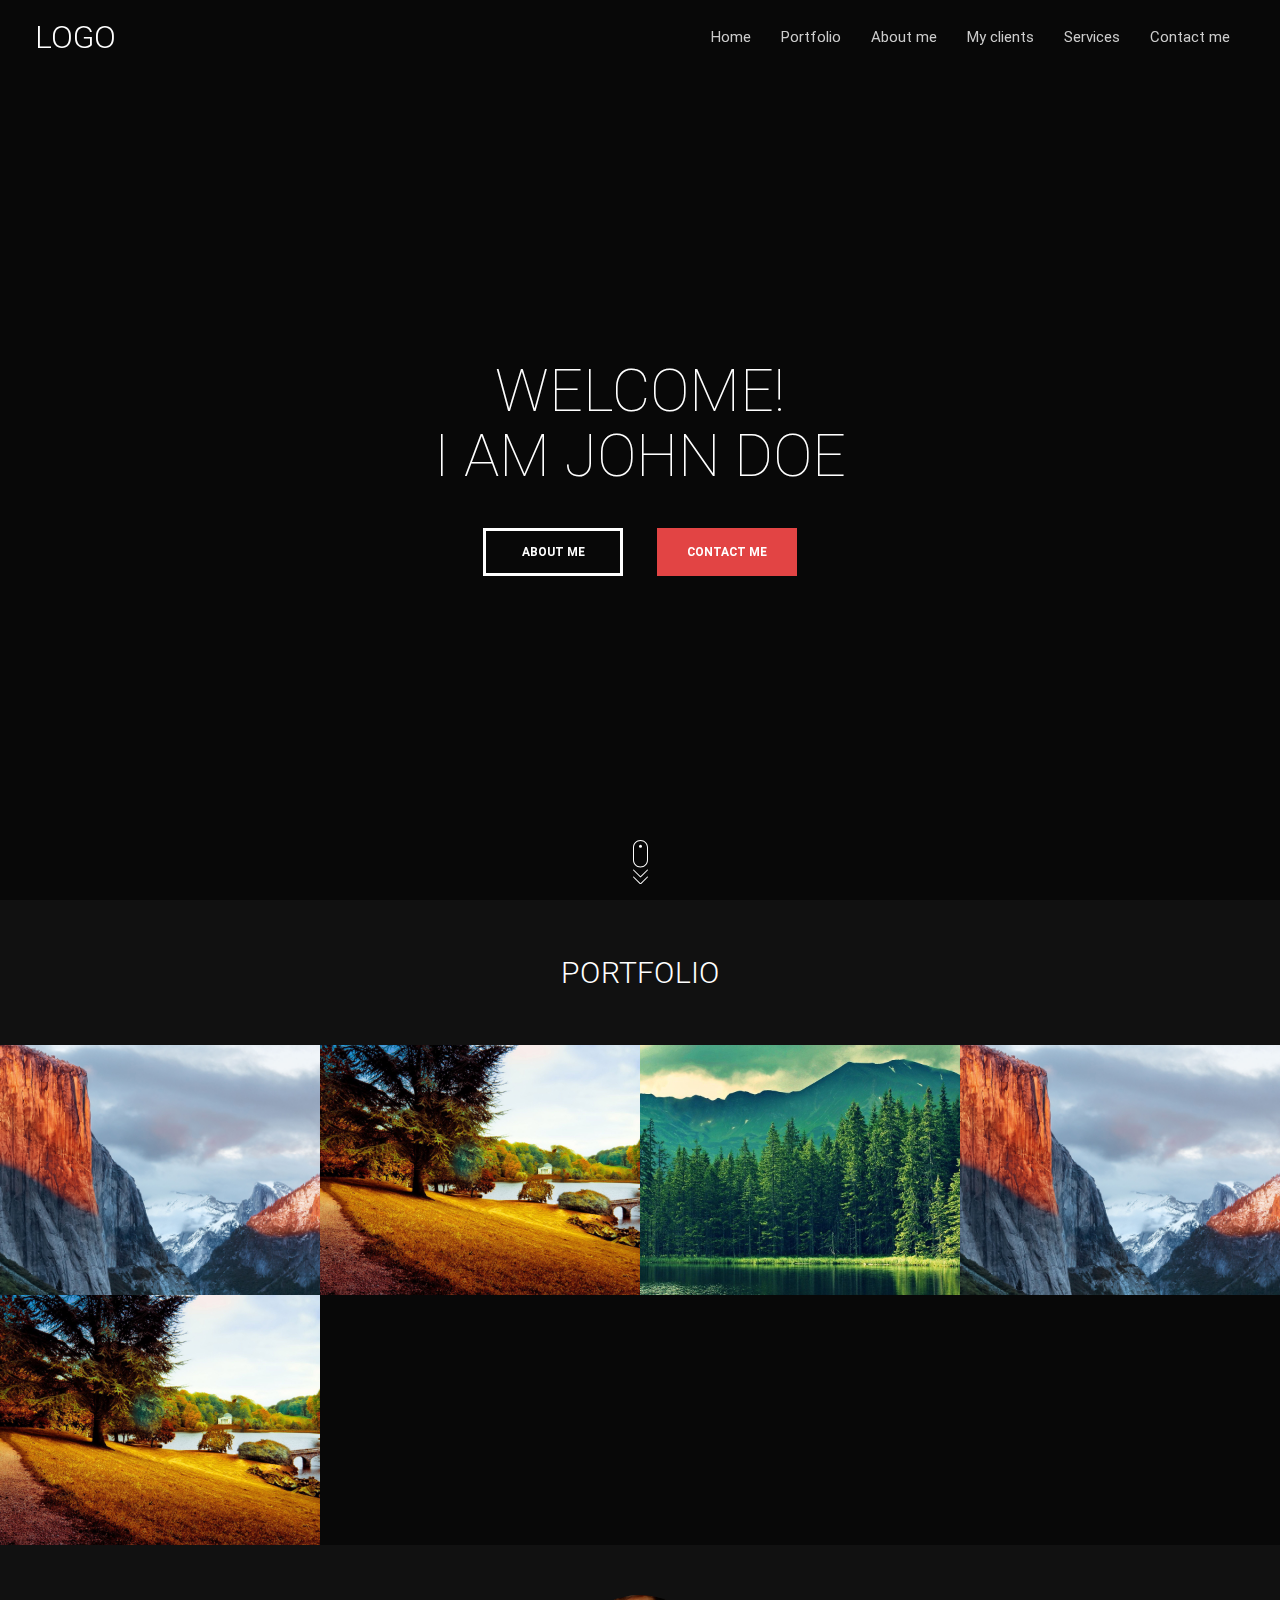
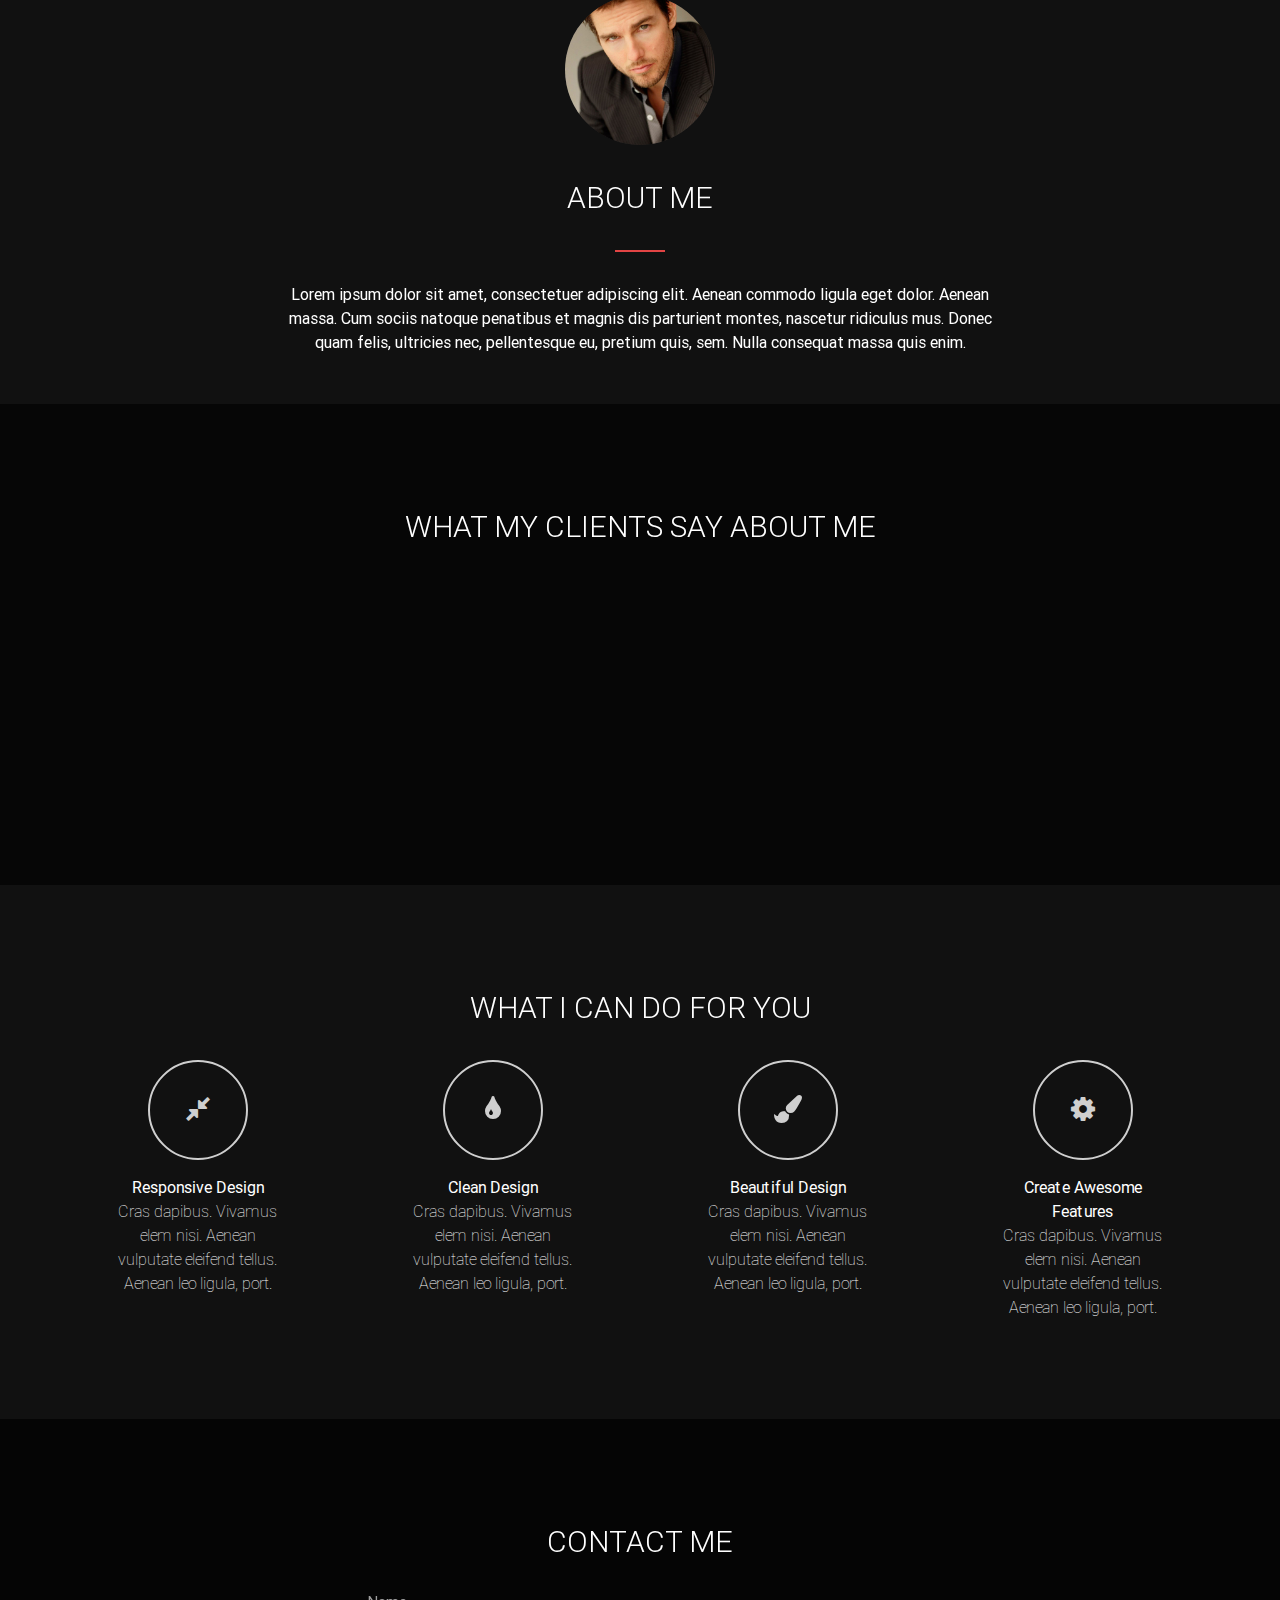
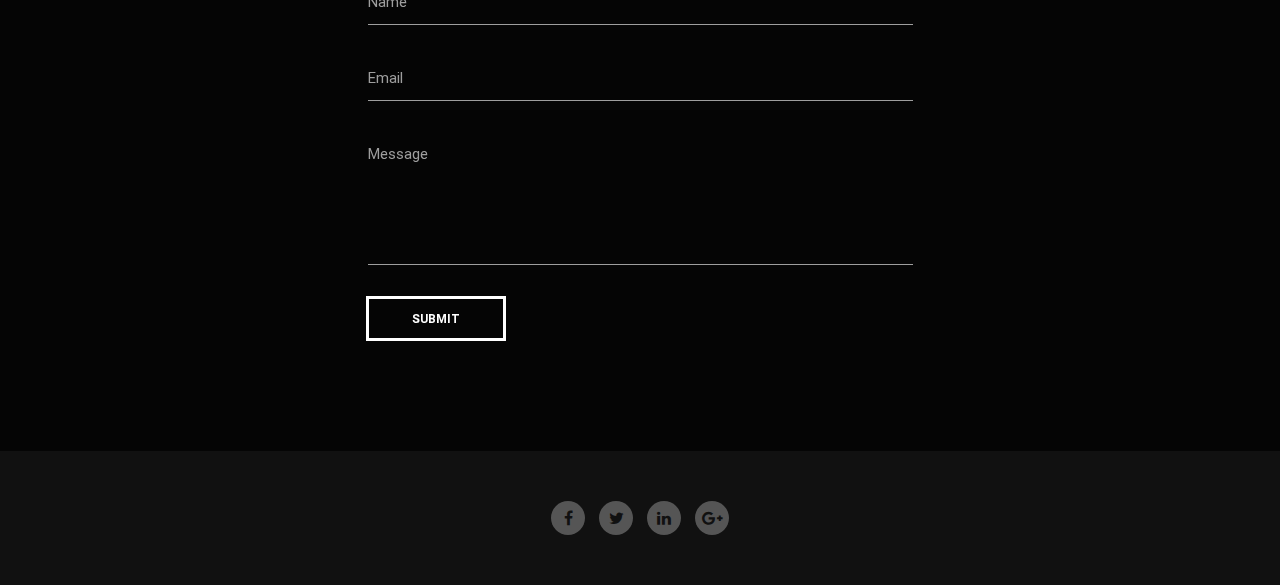
<file: Source/PiksTheme.Client/index.html>
﻿<!DOCTYPE html>
<html ng-app="piksTheme" ng-cloak>
<head>
    <title>Piks Theme</title>
    <meta charset="utf-8" />
    <link rel="stylesheet" href="lib/materialize/css/materialize.min.css">
    <link rel="stylesheet" href="lib/font-awesome/css/font-awesome.min.css">
    <link rel="stylesheet" href="css/style.css">
</head>
<body class="-dark-bg" ng-controller="MainController as main">
    <header id="home" class="-section" data-image="images/header-image-1.jpg">
        <div class="-vbox -dark-overlay-5">
            <div class="-nav-fixed -table-row">
                <nav class="-transparent">
                    <a href="#home" class="brand-logo -upcase -light">Logo</a>
                    <ul class="right hide-on-med-and-down">
                        <li><a href="#home">Home</a></li>
                        <li><a href="#portfolio">Portfolio</a></li>
                        <li><a href="#about-me">About me</a></li>
                        <li><a href="#my-clients">My clients</a></li>
                        <li><a href="#services">Services</a></li>
                        <li><a href="#contact-me">Contact me</a></li>
                    </ul>
                    <div class="-side-nav">
                        <div class="-close-nav-wrapper -text-right">
                            <a class="-close-nav">
                                <img src="lib/icons/close.svg" alt="Close Menu Icon">
                            </a>
                        </div>
                        <div class="-text-center">
                            <ul>
                                <li><a href="#home">Home</a></li>
                                <li><a href="#portfolio">Portfolio</a></li>
                                <li><a href="#about-me">About me</a></li>
                                <li><a href="#my-clients">My clients</a></li>
                                <li><a href="#services">Services</a></li>
                                <li><a href="#contact-me">Contact me</a></li>
                            </ul>
                        </div>
                    </div>
                    <a href="#" data-activates="slide-out" class="-button-collapse">
                        <img class="-v-middle" src="lib/icons/navigation-bars.svg" alt="Navigation Bars">
                    </a>
                </nav>
            </div>
            <div class="-vbox-content -text-center">
                <h1 class="-thin -upcase">Welcome! <br> I am John Doe</h1>
                <div class="-button-group">
                    <a href="#about-me" class="-button -white -white-bg -line -bold">About me</a>
                    <a href="#contact-me" class="-button -material-red -material-red-bg -bold">Contact me</a>
                </div>
            </div>
            <a href="#portfolio" class="scroll-down -text-center">
                <svg xmlns="http://www.w3.org/2000/svg" xmlns:xlink="http://www.w3.org/1999/xlink" version="1.1" id="Layer_1" x="0px" y="0px" width="204.802px" height="607.573px" viewBox="580.6 3.413 204.802 607.573" enable-background="new 580.6 3.413 204.802 607.573" xml:space="preserve">
                <circle class="scroll-down-circle" fill="#FFFFFF" cx="683" cy="88.747" r="20.48" />
                <path fill="#FFFFFF" d="M683,3.413c-56.552,0-102.4,45.855-102.4,102.414v170.639c0,56.559,45.848,102.414,102.4,102.414  c56.552,0,102.4-45.855,102.4-102.414V105.827C785.4,49.268,739.552,3.413,683,3.413z M771.747,276.466  c0,48.94-39.813,88.76-88.747,88.76c-48.934,0-88.747-39.82-88.747-88.76V105.827c0-48.94,39.813-88.76,88.747-88.76  c48.934,0,88.747,39.82,88.747,88.76V276.466z" />
                <path fill="#FFFFFF" d="M773.747,408.187L683,498.934l-90.747-90.747c-2.669-2.669-6.984-2.669-9.653,0  c-2.669,2.669-2.669,6.984,0,9.653l95.573,95.573c1.331,1.331,3.079,2,4.826,2c1.748,0,3.495-0.669,4.826-2L783.4,417.84  c2.669-2.669,2.669-6.984,0-9.653C780.731,405.518,776.416,405.518,773.747,408.187z" />
                <path fill="#FFFFFF" d="M773.747,503.76L683,594.507l-90.747-90.747c-2.669-2.669-6.984-2.669-9.653,0  c-2.669,2.669-2.669,6.984,0,9.653l95.573,95.573c1.331,1.331,3.079,2,4.826,2c1.748,0,3.495-0.669,4.826-2l95.573-95.573  c2.669-2.669,2.669-6.984,0-9.653C780.731,501.091,776.416,501.091,773.747,503.76z" />
                </svg>
            </a>
        </div>
    </header>

    <div ng-view></div>

    <footer>
        <div class="-dark-bg -padding-l -social-links -text-center">
            <div class="-button -circle -radius">
                <i class="fa fa-facebook"></i>
            </div>
            <div class="-button -circle -radius">
                <i class="fa fa-twitter"></i>
            </div>
            <div class="-button -circle -radius">
                <i class="fa fa-linkedin"></i>
            </div>
            <div class="-button -circle -radius">
                <i class="fa fa-google-plus"></i>
            </div>
        </div>
    </footer>

    <!-- LIBRARIES -->
    <script src="lib/jquery/jquery.min.js"></script>
    <script src="lib/materialize/js/materialize.min.js"></script>

    <script src="lib/angular/angular.js"></script>
    <script src="lib/angular/angular-route.js"></script>
    <script src="lib/angular/angular-cookies.min.js"></script>

    <!-- ANGULAR -->
    <script src="js/app.js"></script>

    <script src="js/controllers/home-controller.js"></script>
    <script src="js/controllers/base-controller.js"></script>

    <script src="js/services/common/data-service.js"></script>
    <script src="js/services/identity/auth-service.js"></script>
    <script src="js/services/identity/identity-service.js"></script>
    <script src="js/services/categories-service.js"></script>

    <script src="js/directives/category-view-directive.js"></script>
    <script src="js/directives/lightbox-directive.js"></script>
    <script src="js/directives/custom-background-image-directive.js"></script>

    <!-- CUSTOM SCRIPTS -->
    <script src="lib/custom/smooth-scroll.js"></script>
    <script src="lib/custom/slider.js"></script>
    <script src="lib/custom/nav.js"></script>
    <!--<script src="scripts/category-view.js"></script>-->

    <script>
        $(function () {
            $('.button-collapse').sideNav({
                edge: 'right',
                closeOnClick: true
            }
            );

            $('.slider').slider({
                height: 200
            });
        }());
    </script>
</body>
</html>
</file>
<file: Source/PiksTheme.Client/css/style.css>
﻿* {
  margin: 0;
  padding: 0;
}
body {
  height: 100%;
  font-size: 16px;
  font-family: "Roboto", sans-serif;
  color: #fff;
  -webkit-backface-visibility: hidden;
}
.-menu-opened,
.-category-view-opened {
  overflow: hidden;
}
.-hide {
  opacity: 0;
  visibility: hidden;
}
a {
  text-decoration: none;
  color: #fff;
}
.-relative {
  position: relative;
}
.-table {
  display: table !important;
}
.-table-cell {
  display: table-cell !important;
}
.-table-row {
  display: table-row !important;
}
.-margin-auto {
  margin: auto !important;
}
.-v-middle {
  vertical-align: middle !important;
}
.-v-top {
  vertical-align: top !important;
}
.-v-bottom {
  vertical-align: bottom !important;
}
.-pull-left {
  float: left;
}
.-pull-right {
  float: right;
}
.-clearfix {
  clear: both;
}
.-transparent {
  background-color: transparent;
}
.-white-bg {
  background-color: #fff;
}
.-material-red-bg {
  background-color: #e24444;
}
.-dark-bg {
  background-color: #111;
}
.-dark-overlay-1 {
  background-color: rgba(0, 0, 0, 0.1);
}
.-dark-overlay-2 {
  background-color: rgba(0, 0, 0, 0.2);
}
.-dark-overlay-3 {
  background-color: rgba(0, 0, 0, 0.3);
}
.-dark-overlay-4 {
  background-color: rgba(0, 0, 0, 0.4);
}
.-dark-overlay-5 {
  background-color: rgba(0, 0, 0, 0.5);
}
.-dark-overlay-6 {
  background-color: rgba(0, 0, 0, 0.6);
}
.-dark-overlay-7 {
  background-color: rgba(0, 0, 0, 0.7);
}
.-dark-overlay-8 {
  background-color: rgba(0, 0, 0, 0.8);
}
.-dark-overlay-9 {
  background-color: rgba(0, 0, 0, 0.9);
}
.-bright-overlay-1 {
  background-color: rgba(0, 0, 0, 0.1);
}
.-bright-overlay-2 {
  background-color: rgba(0, 0, 0, 0.2);
}
.-bright-overlay-3 {
  background-color: rgba(0, 0, 0, 0.3);
}
.-bright-overlay-4 {
  background-color: rgba(0, 0, 0, 0.4);
}
.-bright-overlay-5 {
  background-color: rgba(0, 0, 0, 0.5);
}
.-bright-overlay-6 {
  background-color: rgba(0, 0, 0, 0.6);
}
.-bright-overlay-7 {
  background-color: rgba(0, 0, 0, 0.7);
}
.-bright-overlay-8 {
  background-color: rgba(0, 0, 0, 0.8);
}
.-bright-overlay-9 {
  background-color: rgba(0, 0, 0, 0.9);
}
.-thin {
  font-weight: 100;
}
.-light {
  font-weight: 300;
}
.-regular {
  font-weight: 400;
}
.-medium {
  font-weight: 500;
}
.-bold {
  font-weight: 700;
}
.-bold {
  font-weight: 900;
}
.-upcase {
  text-transform: uppercase;
}
.-text-center {
  text-align: center;
}
.-text-left {
  text-align: left;
}
.-text-right {
  text-align: right;
}
.-about-text {
  margin: auto;
  min-width: 50%;
  max-width: 100%;
}
@media (min-width: 992px) {
  .-about-text {
    width: 60%;
  }
}
@media (max-width: 992px) {
  body {
    font-size: 15px;
  }
}
@media (max-width: 600px) {
  body {
    font-size: 14px;
  }
}
.-padding-s {
  padding: 25px 15px;
}
.-padding-m {
  padding: 35px 25px;
}
.-padding-l {
  padding: 50px 35px;
}
.-padding-xl {
  padding: 100px 50px;
}
.-padding-t-s {
  padding-top: 25px;
}
.-padding-t-m {
  padding-top: 35px;
}
.-padding-t-l {
  padding-top: 50px;
}
.-padding-t-xl {
  padding-top: 100px;
}
.-padding-r-s {
  padding-right: 15px;
}
.-padding-r-m {
  padding-right: 25px;
}
.-padding-r-l {
  padding-right: 35px;
}
.-padding-r-xl {
  padding-right: 50px;
}
.-padding-b-s {
  padding-bottom: 25px;
}
.-padding-b-m {
  padding-bottom: 35px;
}
.-padding-b-l {
  padding-bottom: 50px;
}
.-padding-b-xl {
  padding-bottom: 100px;
}
.-padding-l-s {
  padding-left: 15px;
}
.-padding-l-m {
  padding-left: 25px;
}
.-padding-l-l {
  padding-left: 35px;
}
.-padding-l-xl {
  padding-left: 50px;
}
@media (max-width: 992px) {
  .-padding-s {
    padding: 10px 5px;
  }
  .-padding-m {
    padding: 20px 15px;
  }
  .-padding-l {
    padding: 35px 25px;
  }
  .-padding-xl {
    padding: 75px 40px;
  }
  .-padding-t-s {
    padding-top: 10px;
  }
  .-padding-t-m {
    padding-top: 20px;
  }
  .-padding-t-l {
    padding-top: 35px;
  }
  .-padding-t-xl {
    padding-top: 75px;
  }
  .-padding-r-s {
    padding-right: 5px;
  }
  .-padding-r-m {
    padding-right: 15px;
  }
  .-padding-r-l {
    padding-right: 25px;
  }
  .-padding-r-xl {
    padding-right: 40px;
  }
  .-padding-b-s {
    padding-bottom: 10px;
  }
  .-padding-b-m {
    padding-bottom: 20px;
  }
  .-padding-b-l {
    padding-bottom: 35px;
  }
  .-padding-b-xl {
    padding-bottom: 75px;
  }
  .-padding-l-s {
    padding-left: 5px;
  }
  .-padding-l-m {
    padding-left: 15px;
  }
  .-padding-l-l {
    padding-left: 25px;
  }
  .-padding-l-xl {
    padding-left: 40px;
  }
}
@media (max-width: 600px) {
  .-padding-s {
    padding: 5px 0px;
  }
  .-padding-m {
    padding: 15px 10px;
  }
  .-padding-l {
    padding: 30px 20px;
  }
  .-padding-xl {
    padding: 60px 35px;
  }
  .-padding-t-s {
    padding-top: 5px;
  }
  .-padding-t-m {
    padding-top: 15px;
  }
  .-padding-t-l {
    padding-top: 30px;
  }
  .-padding-t-xl {
    padding-top: 60px;
  }
  .-padding-r-s {
    padding-right: 0px;
  }
  .-padding-r-m {
    padding-right: 10px;
  }
  .-padding-r-l {
    padding-right: 20px;
  }
  .-padding-r-xl {
    padding-right: 35px;
  }
  .-padding-b-s {
    padding-bottom: 5px;
  }
  .-padding-b-m {
    padding-bottom: 15px;
  }
  .-padding-b-l {
    padding-bottom: 30px;
  }
  .-padding-b-xl {
    padding-bottom: 60px;
  }
  .-padding-l-s {
    padding-left: 0px;
  }
  .-padding-l-m {
    padding-left: 10px;
  }
  .-padding-l-l {
    padding-left: 20px;
  }
  .-padding-l-xl {
    padding-left: 35px;
  }
}
.-margin-s {
  margin: 15px 5px;
}
.-margin-m {
  margin: 30px 20px;
}
.-margin-l {
  margin: 45px 35px;
}
.-margin-xl {
  margin: 60px 50px;
}
.-margin-t-s {
  margin-top: 15px;
}
.-margin-t-m {
  margin-top: 30px;
}
.-margin-t-l {
  margin-top: 45px;
}
.-margin-t-xl {
  margin-top: 60px;
}
.-margin-r-s {
  margin-right: 5px;
}
.-margin-r-m {
  margin-right: 20px;
}
.-margin-r-l {
  margin-right: 35px;
}
.-margin-r-xl {
  margin-right: 50px;
}
.-margin-b-s {
  margin-bottom: 15px;
}
.-margin-b-m {
  margin-bottom: 30px;
}
.-margin-b-l {
  margin-bottom: 45px;
}
.-margin-b-xl {
  margin-bottom: 60px;
}
.-margin-l-s {
  margin-left: 5px;
}
.-margin-l-m {
  margin-left: 20px;
}
.-margin-l-l {
  margin-left: 35px;
}
.-margin-l-xl {
  margin-left: 50px;
}
.-button {
  display: block;
  padding: 12px 16px;
  margin: 10px 0;
  max-width: 100%;
  min-width: 140px;
  outline: none;
  cursor: pointer;
  border-width: 3px;
  border-style: solid;
  text-align: center;
  text-transform: uppercase;
  font-size: 0.75em;
  transition: all ease-in 0.2s;
  -moz-transition: all ease-in 0.2s;
  -webkit-transition: all ease-in 0.2s;
}
.-button.-radius {
  border-radius: 3px;
  -moz-border-radius: 3px;
  -webkit-border-radius: 3px;
}
.-button.-white {
  border-color: #fff;
  color: #e24444;
}
.-button.-white:hover,
.-button.-white:active,
.-button.-white:focus {
  border-color: #f7f7f7;
  background-color: #f7f7f7;
}
.-button.-material-red {
  border-color: #e24444;
  color: #fff;
}
.-button.-material-red:hover,
.-button.-material-red:active,
.-button.-material-red:focus {
  border-color: #e03737;
  background-color: #e03737;
}
.-button.-line {
  background-color: transparent;
}
.-button.-line.-material-red {
  color: #e24444;
}
.-button.-line.-white {
  color: #fff;
}
.-button.-line.-material-red:hover,
.-button.-line.-material-red:active,
.-button.-line.-material-red:focus {
  border-color: #e24444;
  background-color: #e24444;
  color: #fff;
}
.-button.-line.-white:hover,
.-button.-line.-white:active,
.-button.-line.-white:focus {
  border-color: #fff;
  background-color: #fff;
  color: #e24444;
}
.-button-group .-button {
  width: 140px;
  display: inline-block;
  margin: 0 15px;
}
.-vbox {
  display: table;
  width: 100%;
  height: 100vh;
}
.-vbox .-vbox-content {
  height: 100%;
  display: table-cell;
  vertical-align: middle;
}
.-lightbox {
  display: block;
  width: 100%;
  height: 250px;
  position: relative;
  overflow: hidden;
  cursor: pointer;
  background-color: #222222;
}
.-lightbox img {
  display: block;
  min-width: 100%;
  max-width: 200%;
  min-height: 100%;
  position: absolute;
  top: 0;
  right: 0;
  bottom: 0;
  left: -50%;
  margin: auto;
}
.-lightbox .-caption {
  visibility: hidden;
  opacity: 0;
  display: table;
  width: 101%;
  height: 100%;
  padding: 15px;
  position: relative;
  z-index: 1;
  background-color: rgba(0, 0, 0, 0.5);
  word-break: break-word;
  transition: all ease-in 0.2s;
  -moz-transition: all ease-in 0.2s;
  -webkit-transition: all ease-in 0.2s;
}
.-lightbox .-caption .-caption-content {
  height: 100%;
  display: table-cell;
  vertical-align: middle;
}
.-lightbox.-radius {
  border-radius: 50%;
  -moz-border-radius: 50%;
  -webkit-border-radius: 50%;
}
.-lightbox:hover .-caption {
  visibility: visible;
  opacity: 1;
}
@media (max-width: 600px) {
  .-lightbox {
    height: 200px;
  }
}
.-slider {
  width: 100%;
  margin-top: 30px;
  position: relative;
}
.-slider .-slides {
  height: 100%;
}
.-slider .-slides li {
  position: absolute;
  top: 0;
  left: 0;
  right: 0;
  overflow: hidden;
  opacity: 0;
  visibility: hidden;
  transition: all ease-in 0.7s;
  -moz-transition: all ease-in 0.7s;
  -webkit-transition: all ease-in 0.7s;
}
.-slider .-slides li:last-child {
  position: inherit;
}
.-slider .-slides li .-lightbox {
  display: inline-block;
  width: 60px;
  height: 60px;
  cursor: auto;
}
@media (max-width: 600px) {
  .-slider .-slides li .-lightbox {
    width: 40px;
    height: 40px;
  }
}
.-slider .-slides .-active {
  opacity: 1;
  visibility: visible;
}
.-slider .-controllers {
  width: 70%;
}
.-slider .-controllers .-active {
  opacity: 1;
}
.-media {
  margin-top: 30px;
}
.-media .-media-name {
  padding-left: 10px;
}
.-circle {
  min-width: auto;
  width: auto;
  height: auto;
  position: relative;
  display: inline-block;
  padding: 5px;
  margin: 0 5px;
  opacity: 0.8;
  border-width: 2px;
  border-radius: 50%;
  -moz-border-radius: 50%;
  -webkit-border-radius: 50%;
}
.-circle.-active {
  background-color: #fff;
}
.-circle:hover,
.-circle:active,
.-circle:focus {
  opacity: 1;
  background-color: #fff;
}
.-service .-circle {
  width: 100px;
  height: 100px;
  font-size: 1.75em;
  cursor: auto;
}
@media (max-width: 992px) {
  .-service {
    margin-bottom: 20px;
  }
}
.-overlay {
  width: 100%;
  height: 100vh;
  opacity: 0;
  visibility: hidden;
  display: block;
  transition: all ease-in 0.2s;
  -moz-transition: all ease-in 0.2s;
  -webkit-transition: all ease-in 0.2s;
  position: absolute;
  right: 0;
  left: 0;
  z-index: 1000;
  overflow-y: auto;
}
.-overlay.-active {
  opacity: 1;
  visibility: visible;
}
.-overlay .-vbox-content {
  padding: 100px;
}
.-overlay .-vbox-content img {
  max-width: 100%;
}
@media (min-width: 1366px) {
  .-overlay .-vbox-content img {
    max-height: 60%;
  }
}
@media (max-width: 992px) {
  .-overlay .-vbox-content {
    padding: 35px;
  }
  .-overlay .-close-view {
    right: 0;
  }
}
@media (max-width: 992px) and (orientation: landscape) {
  .-overlay .-vbox-content {
    padding: 50px;
  }
}
@media (max-width: 600px) {
  .-overlay .-vbox-content {
    padding: 25px;
  }
}
.-category-view {
  opacity: 0;
  visibility: hidden;
  display: block;
  overflow-y: auto;
  position: absolute;
  right: 0;
  z-index: 999;
  transition: all ease-in 0.5s;
  -moz-transition: all ease-in 0.5s;
  -webkit-transition: all ease-in 0.5s;
  transition-delay: 0.2s;
}
.-category-view .-v-middle {
  width: 100%;
}
.-category-view .-category-heading {
  position: relative;
  height: 60vh;
}
.-category-view .row {
  margin: 0;
}
.-category-view .col {
  padding: 0;
}
@media (max-width: 600px) {
  .-category-view h3 {
    font-size: 1.875em;
  }
}
.-category-view.-active {
  opacity: 1;
  visibility: visible;
}
.-close-view {
  display: inline-block;
  cursor: pointer;
  position: absolute;
  top: 35px;
  right: 0;
}
.-close-view img {
  width: auto !important;
  height: 15px;
  opacity: 0.7;
  transition: all ease-in 0.2s;
  -moz-transition: all ease-in 0.2s;
  -webkit-transition: all ease-in 0.2s;
}
.-close-view:hover img,
.-close-view:active img,
.-close-view:focus img {
  opacity: 1;
}
@media (max-width: 992px) {
  .-close-view {
    top: 25px;
    margin-right: 20px;
  }
}
header {
  width: 100%;
  position: relative;
  z-index: 100;
  background-position: center center;
  background-size: cover;
  opacity: 1;
  visibility: visible;
  transition: all ease-in 0.5s;
  -moz-transition: all ease-in 0.5s;
  -webkit-transition: all ease-in 0.5s;
}
header h1 {
  margin: 0 0 40px 0;
  font-size: 3.7em;
}
@media (orientation: portrait) and (max-width: 992px) {
  header h1 {
    font-size: 3.5em;
  }
}
@media (orientation: landscape) and (max-width: 992px) {
  header h1 {
    font-size: 2.5em;
  }
}
@media (max-width: 600px) {
  header h1 {
    font-size: 2.5em;
    padding: 0 15px;
  }
}
@media (max-width: 600px) {
  header .-vbox-content .-button {
    width: auto;
    min-width: auto;
    margin-bottom: 20px;
  }
}
header .scroll-down {
  display: table-row;
  font-size: 2.5em;
}
header .scroll-down svg {
  width: 15px;
  height: auto;
}
header .scroll-down svg .scroll-down-circle {
  animation: moving-circle 2s ease-in-out infinite;
  animation-delay: 1s;
}
@keyframes moving-circle {
  0% {
    transform: translateY(0);
  }
  50% {
    transform: translateY(195px);
  }
  100% {
    transform: translateY(0);
  }
}
#main-content {
  position: relative;
  z-index: 0;
}
footer .-social-links .-radius {
  border-radius: 50%;
  -moz-border-radius: 50%;
  -webkit-border-radius: 50%;
}
footer .-social-links .-button {
  width: 34px;
  height: 34px;
  border: 0;
  background-color: #666;
  font-size: 16px;
}
footer .-social-links i {
  color: #111;
}
.-nav-fixed {
  height: 94px !important;
  position: relative;
  height: 56px;
  z-index: 998;
}
.-nav-fixed nav {
  height: auto;
  padding: 5px 35px;
  position: fixed;
  box-shadow: none;
  transition: all ease-in 0.2s;
  -moz-transition: all ease-in 0.2s;
  -webkit-transition: all ease-in 0.2s;
}
.-nav-fixed nav .hide-on-med-and-down li a {
  padding: 0 15px;
  color: #cccccc;
  transition: all ease-in 0.2s;
  -moz-transition: all ease-in 0.2s;
  -webkit-transition: all ease-in 0.2s;
}
.-nav-fixed nav .hide-on-med-and-down li:hover,
.-nav-fixed nav .hide-on-med-and-down li:active,
.-nav-fixed nav .hide-on-med-and-down li:focus {
  background-color: transparent;
}
.-nav-fixed nav .hide-on-med-and-down li:hover a,
.-nav-fixed nav .hide-on-med-and-down li:active a,
.-nav-fixed nav .hide-on-med-and-down li:focus a {
  color: #fff;
}
.-nav-fixed nav .-button-collapse {
  float: right;
  display: none;
}
.-nav-fixed nav .-button-collapse img {
  height: 25px;
}
@media (max-width: 992px) {
  .-nav-fixed nav .-button-collapse {
    display: block;
  }
}
.-nav-fixed nav .-side-nav {
  display: block;
  width: 100%;
  height: 100vh;
  position: absolute;
  top: -100%;
  right: 0;
  z-index: 999;
  overflow-y: scroll;
  margin: 0;
  background-color: #fff;
  background-color: #111;
  opacity: 0;
  visibility: hidden;
  transition: all ease-in 0.2s;
  -moz-transition: all ease-in 0.2s;
  -webkit-transition: all ease-in 0.2s;
}
.-nav-fixed nav .-side-nav.-active {
  top: 0;
  opacity: 1;
  visibility: visible;
}
.-nav-fixed nav .-side-nav .-close-nav-wrapper {
  padding: 35px 25px 25px 35px;
  line-height: 1;
}
.-nav-fixed nav .-side-nav .-close-nav-wrapper .-close-nav {
  line-height: 1;
  cursor: pointer;
}
.-nav-fixed nav .-side-nav .-close-nav-wrapper .-close-nav img {
  width: 15px;
}
.-nav-fixed nav .-side-nav li {
  float: none;
  padding: 0;
}
.-nav-fixed nav .-side-nav li a {
  display: block;
  height: 64px;
  padding: 0 25px;
  color: #fff;
  font-size: 1rem;
  line-height: 64px;
}
.-nav-fixed nav .-side-nav li:hover,
.-nav-fixed nav .-side-nav li:active,
.-nav-fixed nav .-side-nav li:focus {
  background-color: #1e1e1e;
}
@media (max-width: 992px) {
  .-nav-fixed nav {
    padding: 5px 25px;
  }
  .-nav-fixed nav .-button-collapse {
    float: right;
  }
}
@media (max-width: 600px) {
  .-nav-fixed nav {
    padding: -5px 25px;
  }
  .-nav-fixed nav .-button-collapse img {
    width: 20px;
  }
}
.-section {
  width: 100%;
  background-position: center center;
  background-size: cover;
}
.-section .-divider {
  margin: auto;
  margin-top: 30px;
  margin-bottom: 30px;
  width: 50px;
  height: 2px;
  background-color: #e24444;
}
.-section .-header {
  font-size: 1.875em;
}
.-section.portfolio-section {
  position: relative;
}
.-section.portfolio-section .col {
  padding: 0;
}
.-section.portfolio-section .row {
  margin: 0;
}
.-section.about-me-section .-lightbox {
  margin: auto;
  margin-bottom: 30px;
  width: 150px;
  height: 150px;
  cursor: auto;
}
@media (max-width: 992px) {
  .-section.about-me-section .-lightbox {
    width: 115px;
    height: 115px;
  }
}
@media (max-width: 600px) {
  .-section.about-me-section .-lightbox {
    width: 100px;
    height: 100px;
  }
}
.-section.services-section .row {
  margin: 0;
}
.-section.contact-me-section .row {
  margin: 0;
}
.-section.contact-me-section .row input:focus:not([readonly]),
.-section.contact-me-section .row textarea:focus:not([readonly]) {
  border-bottom: 1px solid #e24444;
  box-shadow: 0 1px 0 0 #e24444;
}
.-section.contact-me-section .row input:focus:not([readonly]) + label,
.-section.contact-me-section .row textarea:focus:not([readonly]) + label {
  color: #e24444;
}
.-section.contact-me-section .row input[type="submit"] {
  margin-left: 10px;
}
.-section.contact-me-section .row textarea {
  min-height: 85px;
}
.-section.contact-me-section .row .col.offset-m3 {
  margin-left: 25%;
}
@media (max-width: 600px) {
  .-section.contact-me-section .row .col.offset-m3 {
    margin-left: 0;
  }
}
</file>
